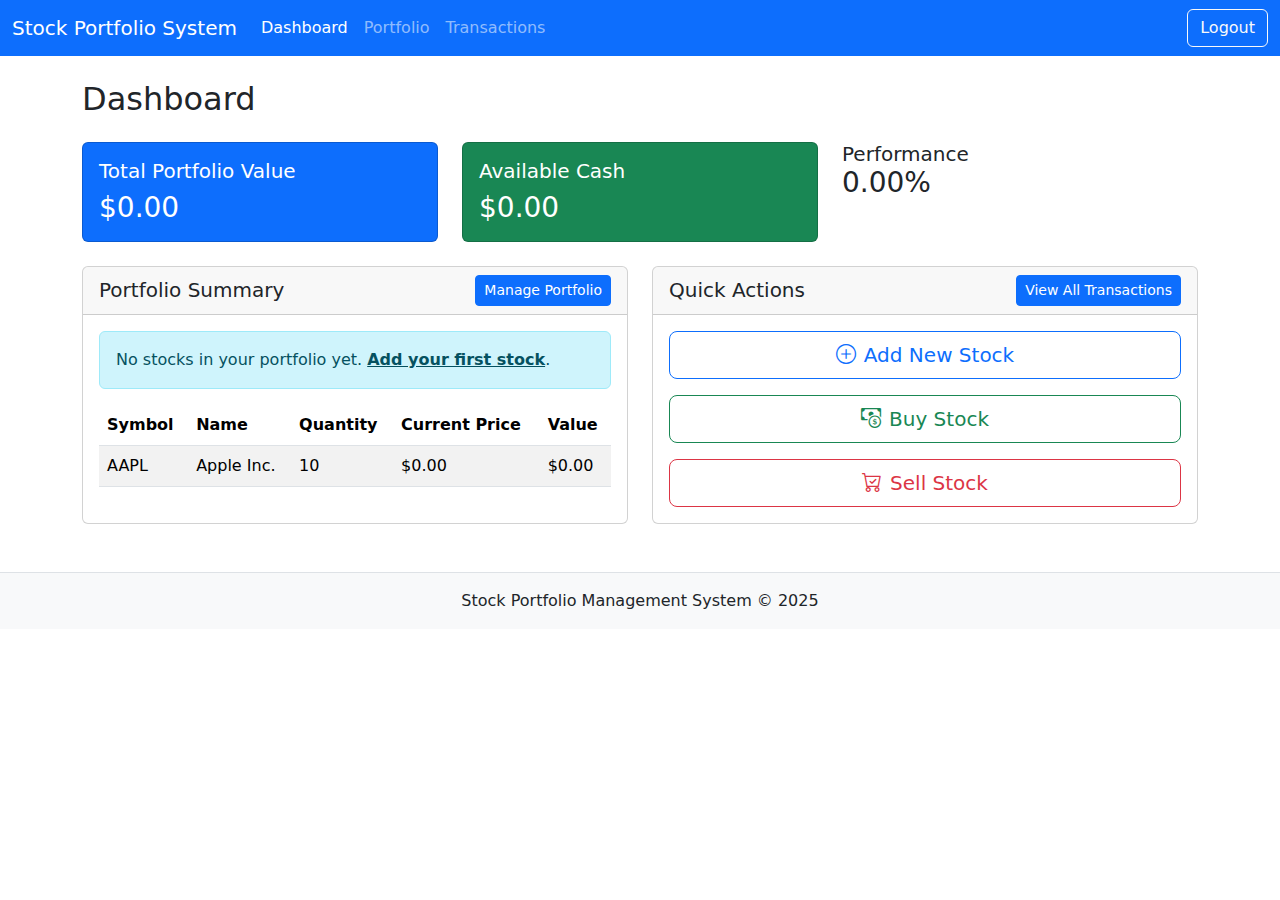
<file: StockPortfolioManagementSystem/src/main/resources/templates/dashboard/index.html>
<!DOCTYPE html>
<html xmlns:th="http://www.thymeleaf.org">
<head>
    <title>Dashboard - Stock Portfolio System</title>
    <link href="https://cdn.jsdelivr.net/npm/bootstrap@5.3.0/dist/css/bootstrap.min.css" rel="stylesheet">
    <link rel="stylesheet" href="https://cdn.jsdelivr.net/npm/bootstrap-icons@1.10.0/font/bootstrap-icons.css">
    <link rel="stylesheet" th:href="@{/css/styles.css}">
</head>
<body>
    <nav class="navbar navbar-expand-lg navbar-dark bg-primary">
        <div class="container-fluid">
            <a class="navbar-brand" href="#">Stock Portfolio System</a>
            <button class="navbar-toggler" type="button" data-bs-toggle="collapse" data-bs-target="#navbarNav">
                <span class="navbar-toggler-icon"></span>
            </button>
            <div class="collapse navbar-collapse" id="navbarNav">
                <ul class="navbar-nav me-auto">
                    <li class="nav-item">
                        <a class="nav-link active" th:href="@{/dashboard}">Dashboard</a>
                    </li>
                    <li class="nav-item">
                        <a class="nav-link" th:href="@{/portfolio}">Portfolio</a>
                    </li>
                    <li class="nav-item">
                        <a class="nav-link" th:href="@{/transactions}">Transactions</a>
                    </li>
                </ul>
                <form th:action="@{/logout}" method="post" class="d-flex">
                    <button class="btn btn-outline-light" type="submit">Logout</button>
                </form>
            </div>
        </div>
    </nav>

    <div class="container mt-4">
        <h2 class="mb-4">Dashboard</h2>
        
        <div class="row mb-4">
            <div class="col-md-4">
                <div class="card bg-primary text-white h-100">
                    <div class="card-body">
                        <h5 class="card-title">Total Portfolio Value</h5>
                        <h3 class="card-text">$<span th:text="${#numbers.formatDecimal(portfolio.totalValue, 1, 2)}">0.00</span></h3>
                    </div>
                </div>
            </div>
            <div class="col-md-4">
                <div class="card bg-success text-white h-100">
                    <div class="card-body">
                        <h5 class="card-title">Available Cash</h5>
                        <h3 class="card-text">$<span th:text="${#numbers.formatDecimal(portfolio.availableCash, 1, 2)}">0.00</span></h3>
                    </div>
                </div>
            </div>
            <div class="col-md-4">
                <div th:class="${performance >= 0 ? 'card bg-info' : 'card bg-danger'} + ' text-white h-100'">
                    <div class="card-body">
                        <h5 class="card-title">Performance</h5>
                        <h3 class="card-text"><span th:text="${#numbers.formatDecimal(performance, 1, 2)}">0.00</span>%</h3>
                    </div>
                </div>
            </div>
        </div>

        <div class="row mb-4">
            <div class="col-md-6">
                <div class="card h-100">
                    <div class="card-header d-flex justify-content-between align-items-center">
                        <h5 class="mb-0">Portfolio Summary</h5>
                        <a th:href="@{/portfolio}" class="btn btn-sm btn-primary">Manage Portfolio</a>
                    </div>
                    <div class="card-body">
                        <div th:if="${stocks.empty}" class="alert alert-info">
                            No stocks in your portfolio yet. <a th:href="@{/portfolio/add}" class="alert-link">Add your first stock</a>.
                        </div>
                        <div th:unless="${stocks.empty}" class="table-responsive">
                            <table class="table table-striped table-hover">
                                <thead>
                                    <tr>
                                        <th>Symbol</th>
                                        <th>Name</th>
                                        <th>Quantity</th>
                                        <th>Current Price</th>
                                        <th>Value</th>
                                    </tr>
                                </thead>
                                <tbody>
                                    <tr th:each="stock : ${stocks}">
                                        <td th:text="${stock.symbol}">AAPL</td>
                                        <td th:text="${stock.name}">Apple Inc.</td>
                                        <td th:text="${stock.quantity}">10</td>
                                        <td>$<span th:text="${#numbers.formatDecimal(stock.currentPrice, 1, 2)}">0.00</span></td>
                                        <td>$<span th:text="${#numbers.formatDecimal(stock.currentPrice * stock.quantity, 1, 2)}">0.00</span></td>
                                    </tr>
                                </tbody>
                            </table>
                        </div>
                    </div>
                </div>
            </div>
            <div class="col-md-6">
                <div class="card h-100">
                    <div class="card-header d-flex justify-content-between align-items-center">
                        <h5 class="mb-0">Quick Actions</h5>
                        <a th:href="@{/transactions}" class="btn btn-sm btn-primary">View All Transactions</a>
                    </div>
                    <div class="card-body">
                        <div class="d-grid gap-3">
                            <a th:href="@{/portfolio/add}" class="btn btn-outline-primary btn-lg">
                                <i class="bi bi-plus-circle me-2"></i>Add New Stock
                            </a>
                            <a th:href="@{/transactions/buy}" class="btn btn-outline-success btn-lg">
                                <i class="bi bi-cash-coin me-2"></i>Buy Stock
                            </a>
                            <a th:href="@{/transactions/sell}" class="btn btn-outline-danger btn-lg">
                                <i class="bi bi-cart-check me-2"></i>Sell Stock
                            </a>
                        </div>
                    </div>
                </div>
            </div>
        </div>
    </div>

    <footer class="bg-light py-3 mt-5 border-top">
        <div class="container text-center">
            <p class="mb-0">Stock Portfolio Management System © 2025</p>
        </div>
    </footer>

    <script src="https://cdn.jsdelivr.net/npm/bootstrap@5.3.0/dist/js/bootstrap.bundle.min.js"></script>
</body>
</html>
</file>
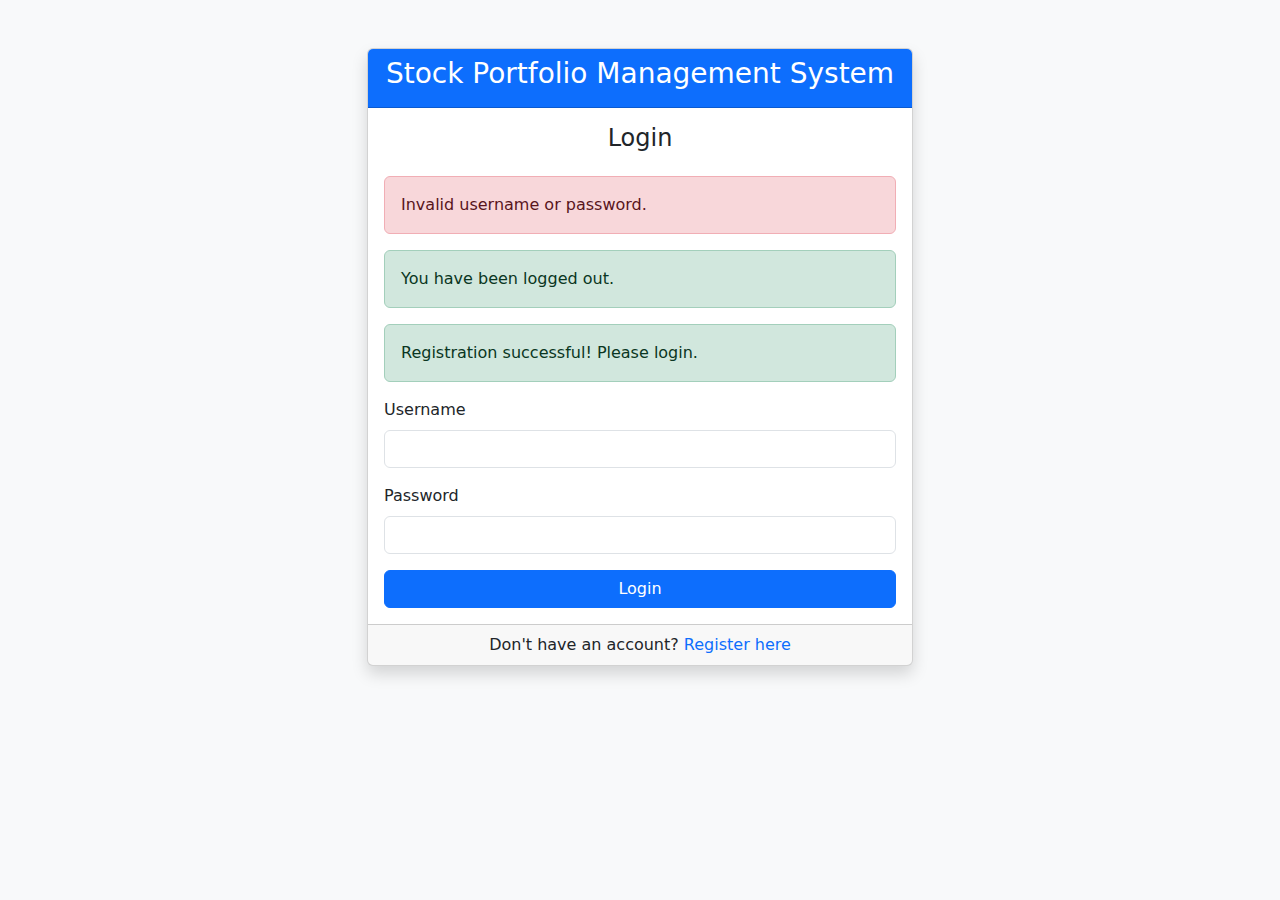
<file: StockPortfolioManagementSystem/src/main/resources/templates/auth/login.html>
<!DOCTYPE html>
<html xmlns:th="http://www.thymeleaf.org">
<head>
    <title>Login - Stock Portfolio System</title>
    <link href="https://cdn.jsdelivr.net/npm/bootstrap@5.3.0/dist/css/bootstrap.min.css" rel="stylesheet">
    <link rel="stylesheet" th:href="@{/css/styles.css}">
</head>
<body class="bg-light">
    <div class="container">
        <div class="row justify-content-center mt-5">
            <div class="col-md-6">
                <div class="card shadow">
                    <div class="card-header bg-primary text-white text-center">
                        <h3>Stock Portfolio Management System</h3>
                    </div>
                    <div class="card-body">
                        <h4 class="card-title text-center mb-4">Login</h4>
                        <div th:if="${param.error}" class="alert alert-danger">
                            Invalid username or password.
                        </div>
                        <div th:if="${param.logout}" class="alert alert-success">
                            You have been logged out.
                        </div>
                        <div th:if="${param.registered}" class="alert alert-success">
                            Registration successful! Please login.
                        </div>
                        <form th:action="@{/login}" method="post">
                            <div class="mb-3">
                                <label for="username" class="form-label">Username</label>
                                <input type="text" class="form-control" id="username" name="username" required>
                            </div>
                            <div class="mb-3">
                                <label for="password" class="form-label">Password</label>
                                <input type="password" class="form-control" id="password" name="password" required>
                            </div>
                            <div class="d-grid gap-2">
                                <button type="submit" class="btn btn-primary">Login</button>
                            </div>
                        </form>
                    </div>
                    <div class="card-footer text-center">
                        <p class="mb-0">Don't have an account? <a th:href="@{/register}" class="text-decoration-none">Register here</a></p>
                    </div>
                </div>
            </div>
        </div>
    </div>
    <script src="https://cdn.jsdelivr.net/npm/bootstrap@5.3.0/dist/js/bootstrap.bundle.min.js"></script>
</body>
</html>
</file>
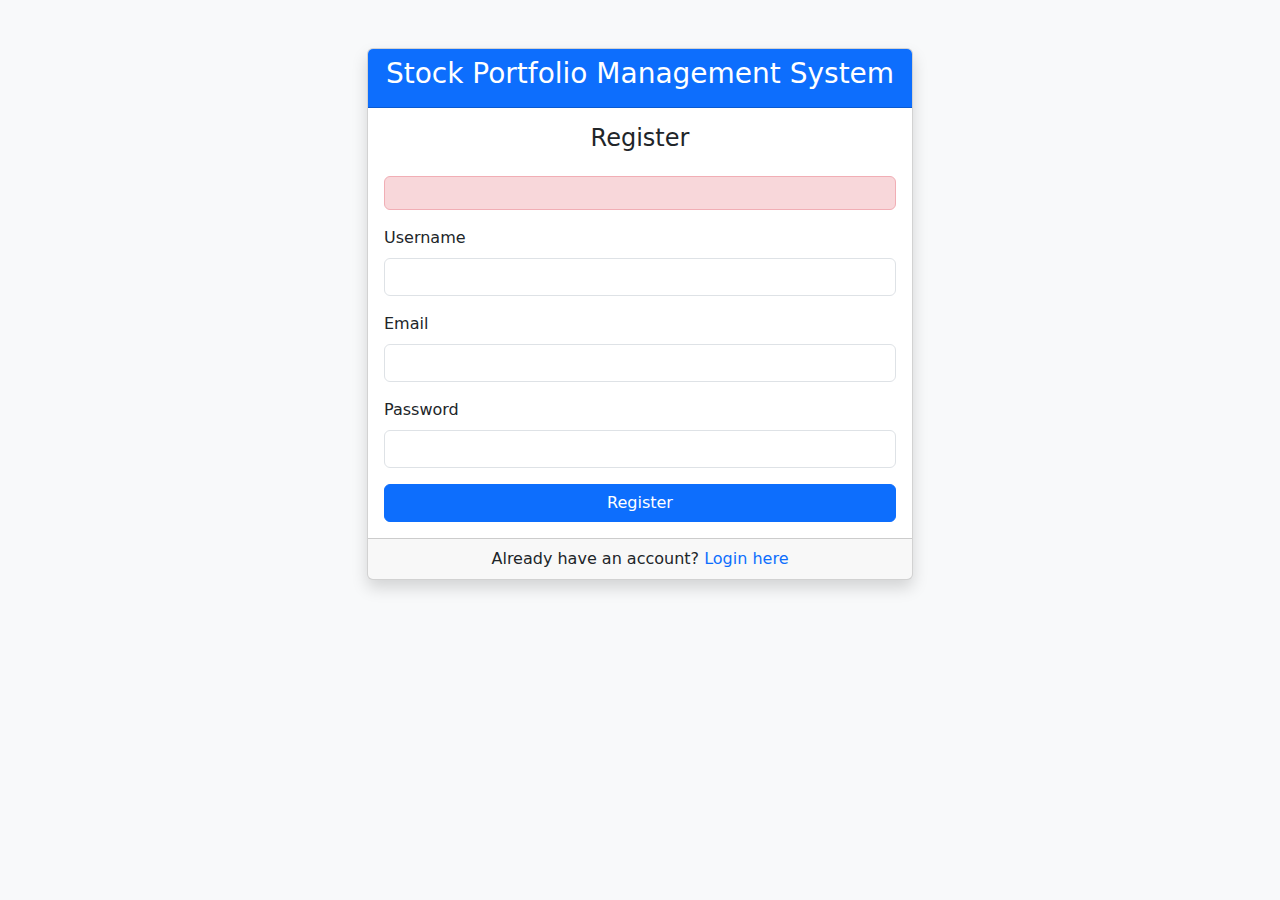
<file: StockPortfolioManagementSystem/src/main/resources/templates/auth/register.html>
<!DOCTYPE html>
<html xmlns:th="http://www.thymeleaf.org">
<head>
    <title>Register - Stock Portfolio System</title>
    <link href="https://cdn.jsdelivr.net/npm/bootstrap@5.3.0/dist/css/bootstrap.min.css" rel="stylesheet">
    <link rel="stylesheet" th:href="@{/css/styles.css}">
</head>
<body class="bg-light">
    <div class="container">
        <div class="row justify-content-center mt-5">
            <div class="col-md-6">
                <div class="card shadow">
                    <div class="card-header bg-primary text-white text-center">
                        <h3>Stock Portfolio Management System</h3>
                    </div>
                    <div class="card-body">
                        <h4 class="card-title text-center mb-4">Register</h4>
                        <div th:if="${error}" class="alert alert-danger" th:text="${error}"></div>
                        <form th:action="@{/register}" th:object="${user}" method="post">
                            <div class="mb-3">
                                <label for="username" class="form-label">Username</label>
                                <input type="text" class="form-control" id="username" th:field="*{username}" required>
                            </div>
                            <div class="mb-3">
                                <label for="email" class="form-label">Email</label>
                                <input type="email" class="form-control" id="email" th:field="*{email}" required>
                            </div>
                            <div class="mb-3">
                                <label for="password" class="form-label">Password</label>
                                <input type="password" class="form-control" id="password" th:field="*{password}" required>
                            </div>
                            <div class="d-grid gap-2">
                                <button type="submit" class="btn btn-primary">Register</button>
                            </div>
                        </form>
                    </div>
                    <div class="card-footer text-center">
                        <p class="mb-0">Already have an account? <a th:href="@{/login}" class="text-decoration-none">Login here</a></p>
                    </div>
                </div>
            </div>
        </div>
    </div>
    <script src="https://cdn.jsdelivr.net/npm/bootstrap@5.3.0/dist/js/bootstrap.bundle.min.js"></script>
</body>
</html>
</file>
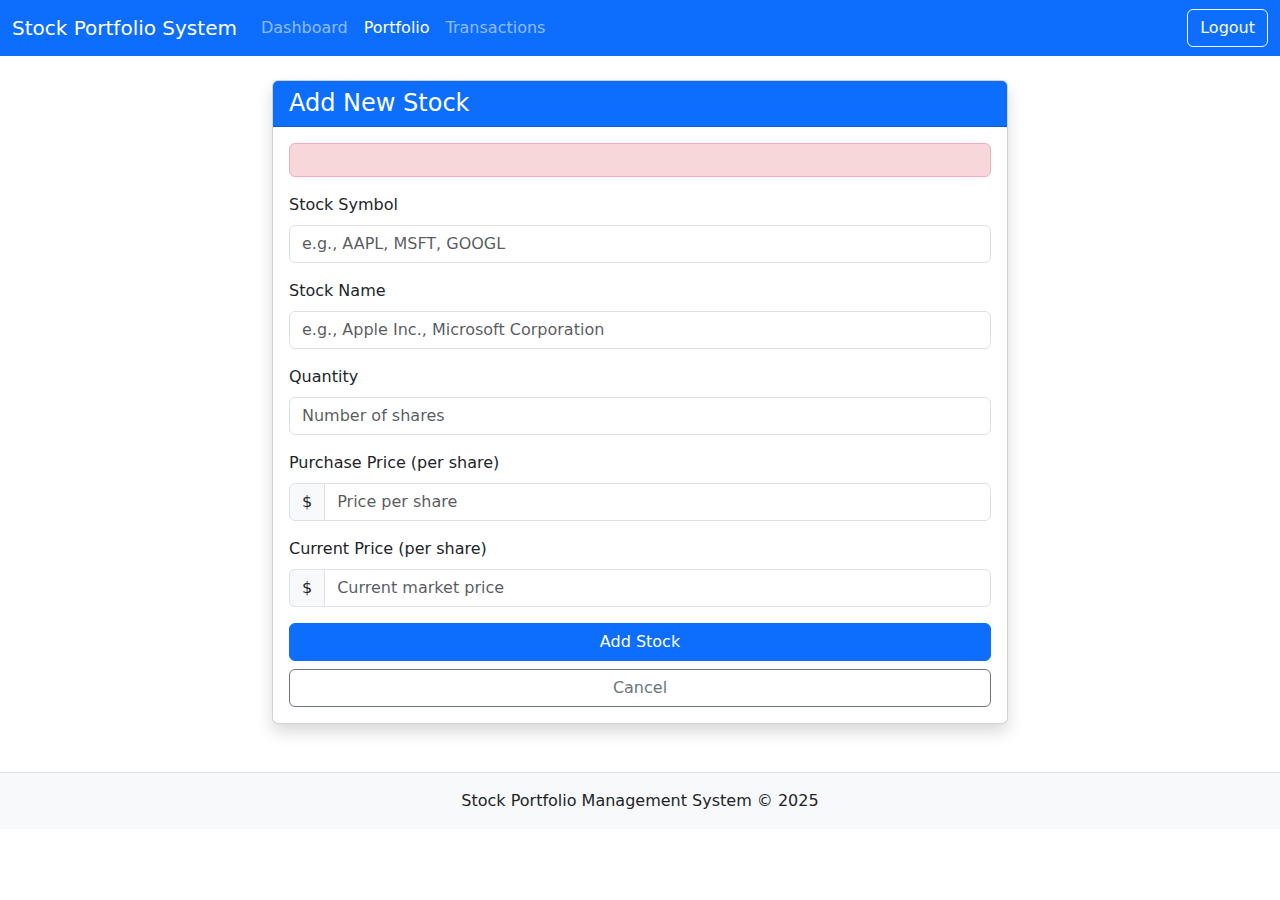
<file: StockPortfolioManagementSystem/src/main/resources/templates/portfolio/add-stock.html>
<!DOCTYPE html>
<html xmlns:th="http://www.thymeleaf.org">
<head>
    <title>Add Stock - Stock Portfolio System</title>
    <link href="https://cdn.jsdelivr.net/npm/bootstrap@5.3.0/dist/css/bootstrap.min.css" rel="stylesheet">
    <link rel="stylesheet" th:href="@{/css/styles.css}">
</head>
<body>
    <nav class="navbar navbar-expand-lg navbar-dark bg-primary">
        <div class="container-fluid">
            <a class="navbar-brand" href="#">Stock Portfolio System</a>
            <button class="navbar-toggler" type="button" data-bs-toggle="collapse" data-bs-target="#navbarNav">
                <span class="navbar-toggler-icon"></span>
            </button>
            <div class="collapse navbar-collapse" id="navbarNav">
                <ul class="navbar-nav me-auto">
                    <li class="nav-item">
                        <a class="nav-link" th:href="@{/dashboard}">Dashboard</a>
                    </li>
                    <li class="nav-item">
                        <a class="nav-link active" th:href="@{/portfolio}">Portfolio</a>
                    </li>
                    <li class="nav-item">
                        <a class="nav-link" th:href="@{/transactions}">Transactions</a>
                    </li>
                </ul>
                <form th:action="@{/logout}" method="post">
                    <button class="btn btn-outline-light" type="submit">Logout</button>
                </form>
            </div>
        </div>
    </nav>

    <div class="container mt-4">
        <div class="row justify-content-center">
            <div class="col-md-8">
                <div class="card shadow">
                    <div class="card-header bg-primary text-white">
                        <h4 class="mb-0">Add New Stock</h4>
                    </div>
                    <div class="card-body">
                        <div th:if="${error}" class="alert alert-danger" th:text="${error}"></div>
                        <form th:action="@{/portfolio/add}" th:object="${stock}" method="post">
                            <div class="mb-3">
                                <label for="symbol" class="form-label">Stock Symbol</label>
                                <input type="text" class="form-control" id="symbol" th:field="*{symbol}" required
                                       placeholder="e.g., AAPL, MSFT, GOOGL">
                            </div>
                            <div class="mb-3">
                                <label for="name" class="form-label">Stock Name</label>
                                <input type="text" class="form-control" id="name" th:field="*{name}" required
                                       placeholder="e.g., Apple Inc., Microsoft Corporation">
                            </div>
                            <div class="mb-3">
                                <label for="quantity" class="form-label">Quantity</label>
                                <input type="number" class="form-control" id="quantity" th:field="*{quantity}" required
                                       step="0.01" min="0.01" placeholder="Number of shares">
                            </div>
                            <div class="mb-3">
                                <label for="purchasePrice" class="form-label">Purchase Price (per share)</label>
                                <div class="input-group">
                                    <span class="input-group-text">$</span>
                                    <input type="number" class="form-control" id="purchasePrice" th:field="*{purchasePrice}" required
                                           step="0.01" min="0.01" placeholder="Price per share">
                                </div>
                            </div>
                            <div class="mb-3">
                                <label for="currentPrice" class="form-label">Current Price (per share)</label>
                                <div class="input-group">
                                    <span class="input-group-text">$</span>
                                    <input type="number" class="form-control" id="currentPrice" th:field="*{currentPrice}" required
                                           step="0.01" min="0.01" placeholder="Current market price">
                                </div>
                            </div>
                            <div class="d-grid gap-2">
                                <button type="submit" class="btn btn-primary">Add Stock</button>
                                <a th:href="@{/portfolio}" class="btn btn-outline-secondary">Cancel</a>
                            </div>
                        </form>
                    </div>
                </div>
            </div>
        </div>
    </div>

    <footer class="bg-light py-3 mt-5 border-top">
        <div class="container text-center">
            <p class="mb-0">Stock Portfolio Management System © 2025</p>
        </div>
    </footer>

    <script src="https://cdn.jsdelivr.net/npm/bootstrap@5.3.0/dist/js/bootstrap.bundle.min.js"></script>
</body>
</html>
</file>
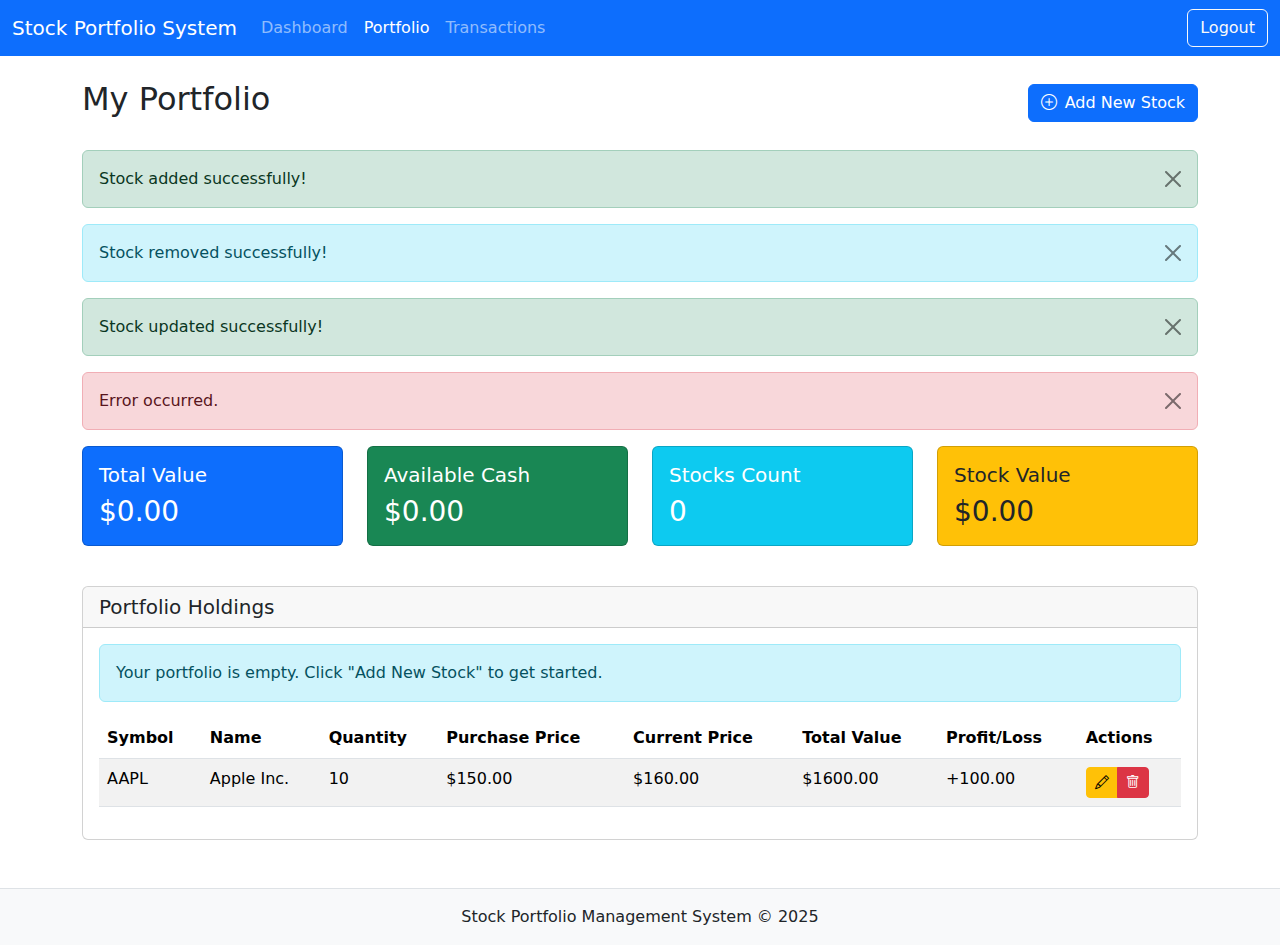
<file: StockPortfolioManagementSystem/src/main/resources/templates/portfolio/view.html>
<!DOCTYPE html>
<html xmlns:th="http://www.thymeleaf.org">
<head>
    <title>Portfolio - Stock Portfolio System</title>
    <link href="https://cdn.jsdelivr.net/npm/bootstrap@5.3.0/dist/css/bootstrap.min.css" rel="stylesheet">
    <link rel="stylesheet" href="https://cdn.jsdelivr.net/npm/bootstrap-icons@1.10.0/font/bootstrap-icons.css">
    <link rel="stylesheet" th:href="@{/css/styles.css}">
</head>
<body>
    <nav class="navbar navbar-expand-lg navbar-dark bg-primary">
        <div class="container-fluid">
            <a class="navbar-brand" href="#">Stock Portfolio System</a>
            <button class="navbar-toggler" type="button" data-bs-toggle="collapse" data-bs-target="#navbarNav">
                <span class="navbar-toggler-icon"></span>
            </button>
            <div class="collapse navbar-collapse" id="navbarNav">
                <ul class="navbar-nav me-auto">
                    <li class="nav-item">
                        <a class="nav-link" th:href="@{/dashboard}">Dashboard</a>
                    </li>
                    <li class="nav-item">
                        <a class="nav-link active" th:href="@{/portfolio}">Portfolio</a>
                    </li>
                    <li class="nav-item">
                        <a class="nav-link" th:href="@{/transactions}">Transactions</a>
                    </li>
                </ul>
                <form th:action="@{/logout}" method="post">
                    <button class="btn btn-outline-light" type="submit">Logout</button>
                </form>
            </div>
        </div>
    </nav>

    <div class="container mt-4">
        <div class="d-flex justify-content-between align-items-center mb-4">
            <h2>My Portfolio</h2>
            <a th:href="@{/portfolio/add}" class="btn btn-primary">
                <i class="bi bi-plus-circle me-2"></i>Add New Stock
            </a>
        </div>

        <div th:if="${param.success}" class="alert alert-success alert-dismissible fade show" role="alert">
            Stock added successfully!
            <button type="button" class="btn-close" data-bs-dismiss="alert" aria-label="Close"></button>
        </div>
        <div th:if="${param.removed}" class="alert alert-info alert-dismissible fade show" role="alert">
            Stock removed successfully!
            <button type="button" class="btn-close" data-bs-dismiss="alert" aria-label="Close"></button>
        </div>
        <div th:if="${param.updated}" class="alert alert-success alert-dismissible fade show" role="alert">
            Stock updated successfully!
            <button type="button" class="btn-close" data-bs-dismiss="alert" aria-label="Close"></button>
        </div>
        <div th:if="${param.error}" class="alert alert-danger alert-dismissible fade show" role="alert">
            <span th:text="${param.error}">Error occurred.</span>
            <button type="button" class="btn-close" data-bs-dismiss="alert" aria-label="Close"></button>
        </div>

        <div class="row mb-4">
            <div class="col-md-6 col-lg-3 mb-3">
                <div class="card bg-primary text-white h-100">
                    <div class="card-body">
                        <h5 class="card-title">Total Value</h5>
                        <h3 class="card-text">$<span th:text="${#numbers.formatDecimal(portfolio.totalValue, 1, 2)}">0.00</span></h3>
                    </div>
                </div>
            </div>
            <div class="col-md-6 col-lg-3 mb-3">
                <div class="card bg-success text-white h-100">
                    <div class="card-body">
                        <h5 class="card-title">Available Cash</h5>
                        <h3 class="card-text">$<span th:text="${#numbers.formatDecimal(portfolio.availableCash, 1, 2)}">0.00</span></h3>
                    </div>
                </div>
            </div>
            <div class="col-md-6 col-lg-3 mb-3">
                <div class="card bg-info text-white h-100">
                    <div class="card-body">
                        <h5 class="card-title">Stocks Count</h5>
                        <h3 class="card-text"><span th:text="${stocks.size()}">0</span></h3>
                    </div>
                </div>
            </div>
            <div class="col-md-6 col-lg-3 mb-3">
                <div class="card bg-warning text-dark h-100">
                    <div class="card-body">
                        <h5 class="card-title">Stock Value</h5>
                        <h3 class="card-text">$<span th:text="${#numbers.formatDecimal(portfolio.totalValue - portfolio.availableCash, 1, 2)}">0.00</span></h3>
                    </div>
                </div>
            </div>
        </div>

        <div class="card">
            <div class="card-header">
                <h5 class="mb-0">Portfolio Holdings</h5>
            </div>
            <div class="card-body">
                <div th:if="${stocks.empty}" class="alert alert-info">
                    Your portfolio is empty. Click "Add New Stock" to get started.
                </div>
                <div th:unless="${stocks.empty}" class="table-responsive">
                    <table class="table table-striped table-hover">
                        <thead>
                            <tr>
                                <th>Symbol</th>
                                <th>Name</th>
                                <th>Quantity</th>
                                <th>Purchase Price</th>
                                <th>Current Price</th>
                                <th>Total Value</th>
                                <th>Profit/Loss</th>
                                <th>Actions</th>
                            </tr>
                        </thead>
                        <tbody>
                            <tr th:each="stock : ${stocks}">
                                <td th:text="${stock.symbol}">AAPL</td>
                                <td th:text="${stock.name}">Apple Inc.</td>
                                <td th:text="${stock.quantity}">10</td>
                                <td>$<span th:text="${#numbers.formatDecimal(stock.purchasePrice, 1, 2)}">150.00</span></td>
                                <td>$<span th:text="${#numbers.formatDecimal(stock.currentPrice, 1, 2)}">160.00</span></td>
                                <td>$<span th:text="${#numbers.formatDecimal(stock.currentPrice * stock.quantity, 1, 2)}">1600.00</span></td>
                                <td th:class="${stock.profitLoss >= 0 ? 'text-success' : 'text-danger'}">
                                    <span th:text="${stock.profitLoss >= 0 ? '+' : ''} + ${#numbers.formatDecimal(stock.profitLoss, 1, 2)}">+100.00</span>
                                </td>
                                <td>
                                    <div class="btn-group btn-group-sm">
                                        <a th:href="@{/portfolio/update/{id}(id=${stock.id})}" class="btn btn-warning">
                                            <i class="bi bi-pencil"></i>
                                        </a>
                                        <a th:href="@{/portfolio/remove/{id}(id=${stock.id})}" class="btn btn-danger"
                                           onclick="return confirm('Are you sure you want to remove this stock?')">
                                            <i class="bi bi-trash"></i>
                                        </a>
                                    </div>
                                </td>
                            </tr>
                        </tbody>
                    </table>
                </div>
            </div>
        </div>
    </div>

    <footer class="bg-light py-3 mt-5 border-top">
        <div class="container text-center">
            <p class="mb-0">Stock Portfolio Management System © 2025</p>
        </div>
    </footer>

    <script src="https://cdn.jsdelivr.net/npm/bootstrap@5.3.0/dist/js/bootstrap.bundle.min.js"></script>
</body>
</html>
</file>
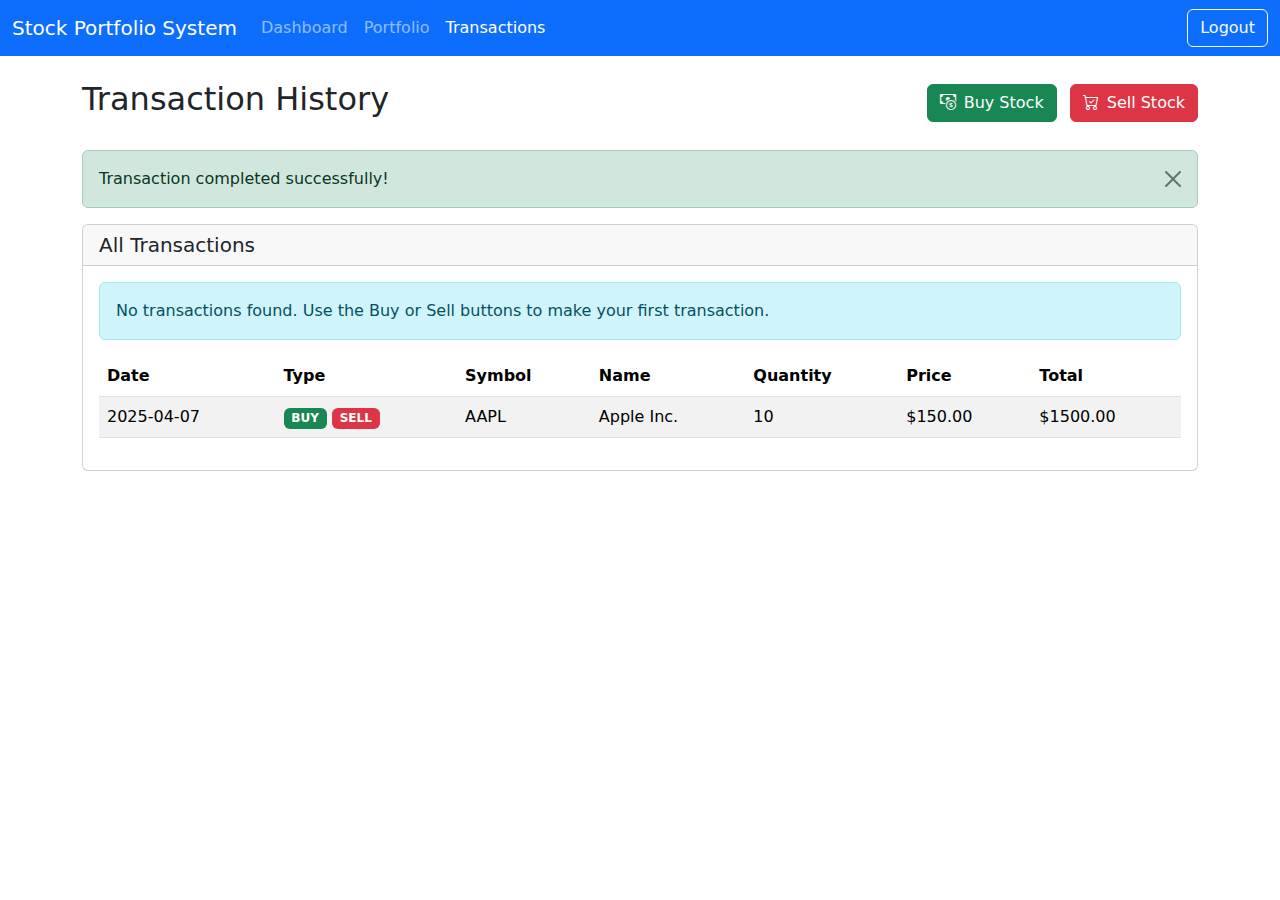
<file: StockPortfolioManagementSystem/src/main/resources/templates/transaction/list.html>
<!DOCTYPE html>
<html xmlns:th="http://www.thymeleaf.org">
<head>
    <title>Transactions - Stock Portfolio System</title>
    <link href="https://cdn.jsdelivr.net/npm/bootstrap@5.3.0/dist/css/bootstrap.min.css" rel="stylesheet">
    <link rel="stylesheet" href="https://cdn.jsdelivr.net/npm/bootstrap-icons@1.10.0/font/bootstrap-icons.css">
</head>
<body>
    <nav class="navbar navbar-expand-lg navbar-dark bg-primary">
        <div class="container-fluid">
            <a class="navbar-brand">Stock Portfolio System</a>
            <div class="collapse navbar-collapse">
                <ul class="navbar-nav me-auto">
                    <li class="nav-item">
                        <a class="nav-link" th:href="@{/dashboard}">Dashboard</a>
                    </li>
                    <li class="nav-item">
                        <a class="nav-link" th:href="@{/portfolio}">Portfolio</a>
                    </li>
                    <li class="nav-item">
                        <a class="nav-link active" th:href="@{/transactions}">Transactions</a>
                    </li>
                </ul>
                <form th:action="@{/logout}" method="post">
                    <button class="btn btn-outline-light" type="submit">Logout</button>
                </form>
            </div>
        </div>
    </nav>

    <div class="container mt-4">
        <div class="d-flex justify-content-between align-items-center mb-4">
            <h2>Transaction History</h2>
            <div>
                <a th:href="@{/transactions/buy}" class="btn btn-success me-2">
                    <i class="bi bi-cash-coin me-2"></i>Buy Stock
                </a>
                <a th:href="@{/transactions/sell}" class="btn btn-danger">
                    <i class="bi bi-cart-check me-2"></i>Sell Stock
                </a>
            </div>
        </div>

        <div th:if="${param.success}" class="alert alert-success alert-dismissible fade show" role="alert">
            Transaction completed successfully!
            <button type="button" class="btn-close" data-bs-dismiss="alert" aria-label="Close"></button>
        </div>

        <div class="card">
            <div class="card-header">
                <h5 class="mb-0">All Transactions</h5>
            </div>
            <div class="card-body">
                <div th:if="${#lists.isEmpty(transactions)}" class="alert alert-info">
                    No transactions found. Use the Buy or Sell buttons to make your first transaction.
                </div>
                <div th:unless="${#lists.isEmpty(transactions)}" class="table-responsive">
                    <table class="table table-striped table-hover">
                        <thead>
                            <tr>
                                <th>Date</th>
                                <th>Type</th>
                                <th>Symbol</th>
                                <th>Name</th>
                                <th>Quantity</th>
                                <th>Price</th>
                                <th>Total</th>
                            </tr>
                        </thead>
                        <tbody>
                            <tr th:each="transaction : ${transactions}">
                                <td th:text="${#temporals.format(transaction.timestamp, 'yyyy-MM-dd HH:mm')}">2025-04-07</td>
                                <td>
                                    <span th:if="${transaction.type.name() == 'BUY'}" class="badge bg-success">BUY</span>
                                    <span th:if="${transaction.type.name() == 'SELL'}" class="badge bg-danger">SELL</span>
                                </td>
                                <td th:text="${transaction.stockSymbol}">AAPL</td>
                                <td th:text="${transaction.stockName}">Apple Inc.</td>
                                <td th:text="${transaction.quantity}">10</td>
                                <td>$<span th:text="${#numbers.formatDecimal(transaction.price, 1, 2)}">150.00</span></td>
                                <td>$<span th:text="${#numbers.formatDecimal(transaction.totalAmount, 1, 2)}">1500.00</span></td>
                            </tr>
                        </tbody>
                    </table>
                </div>
            </div>
        </div>
    </div>

    <script src="https://cdn.jsdelivr.net/npm/bootstrap@5.3.0/dist/js/bootstrap.bundle.min.js"></script>
</body>
</html>
</file>
